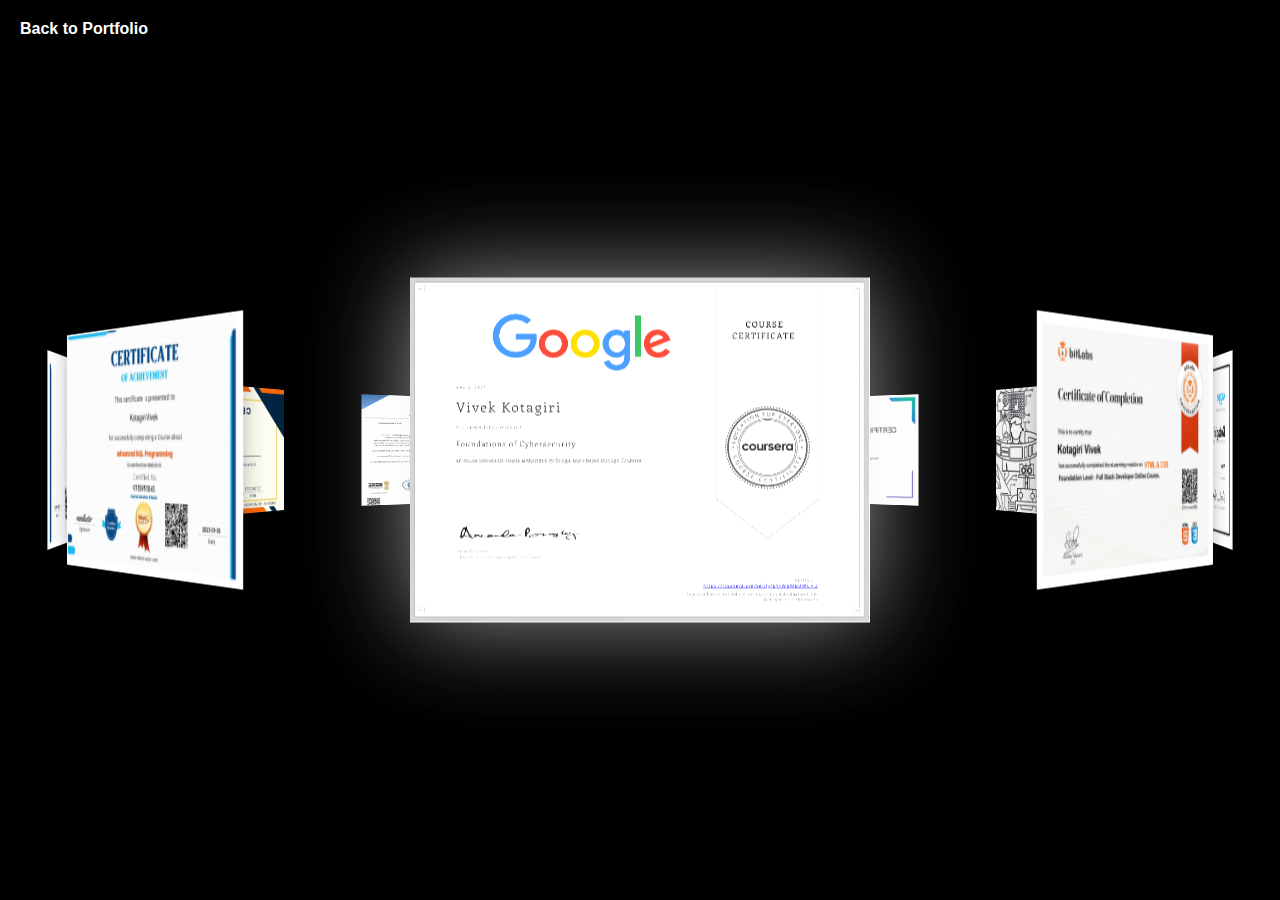
<file: 3D.html>
<!DOCTYPE html>
<html lang="en">
<head>
  <meta charset="UTF-8" />
  <meta name="viewport" content="width=device-width, initial-scale=1.0"/>
  <title>3D Curved Carousel</title>
  <link rel="stylesheet" href="3D.css" />
</head>
<body>
  <div class="carousel" id="carouselWrapper">
    <div class="carousel__container" id="carousel">
      <div class="carousel__item"><img src="Coursera.jpg" /></div>
      <div class="carousel__item"><img src="bitlabs HTML&CSS.jpg" /></div>
      <div class="carousel__item"><img src="kaggle PY.jpg" /></div>
      <div class="carousel__item"><img src="skill void project.jpg" /></div>
      <div class="carousel__item"><img src="great learning PY&DS.jpg" /></div>
      <div class="carousel__item"><img src="skill void e-cell.jpg" /></div>
      <div class="carousel__item"><img src="Codesoft offer letter.jpg" /></div>
      <div class="carousel__item"><img src="skill void.jpg" /></div>
      <div class="carousel__item"><img src="mind luster J.jpg" /></div>
      <div class="carousel__item"><img src="mind luster adv SQL.jpg" /></div>
    </div>
    <a href="index.html" style="position:fixed;top:20px;left:20px;color:white;text-decoration:none;font-weight:bold;"> Back to Portfolio</a>
  </div>

  <script src="3D.js"></script>
</body>
</html>
</file>
<file: 3D.css>
* {
  box-sizing: border-box;
}

body {
  margin: 0;
  background-color: black;
  overflow: hidden;
  font-family: sans-serif;
}

.carousel {
  width: 100vw;
  height: 100vh;
  perspective: 1000px;
  display: flex;
  justify-content: center;
  align-items: center;
}

.carousel__container {
  width: 300px;
  height: 300px;
  position: relative;
  transform-style: preserve-3d;
  transform: rotateY(0deg);
  transition: transform 1s ease;
}

.carousel__item {
  position: absolute;
  width: 200px;
  height: 150px;
  top: 50%;
  left: 50%;
  margin: -75px 0 0 -100px;
  transition: opacity 0.5s, transform 1s ease;
  transform-style: preserve-3d;
}

.carousel__item img {
  width: 100%;
  height: 100%;
  border-radius: 0px;
  box-shadow: 0 0 20px rgba(12, 12, 12, 0.3);
}

/* Highlight center image */
.carousel__item.front img {
  transform: scale(1.15);
  filter: brightness(1.2);
  box-shadow: 0 0 40px rgba(205, 204, 204, 0.6);
  z-index: 1;
}
</file>
